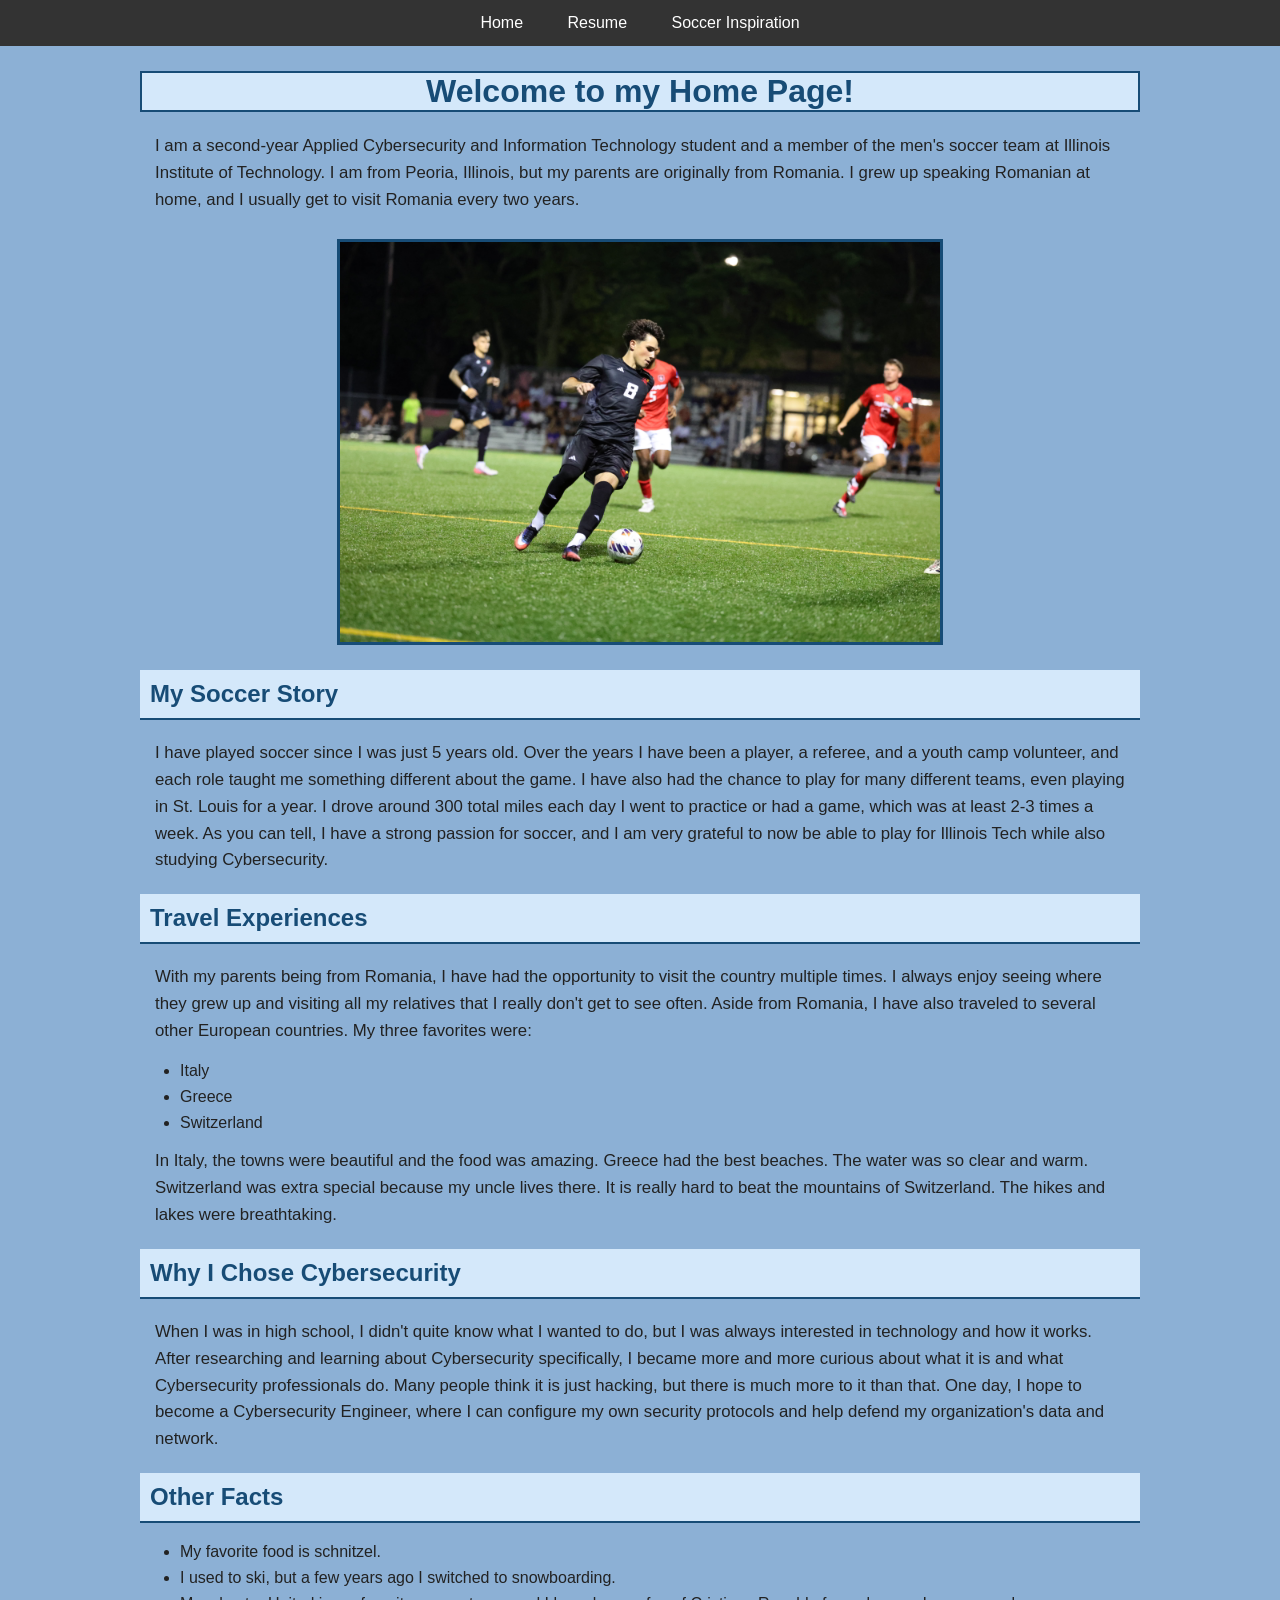
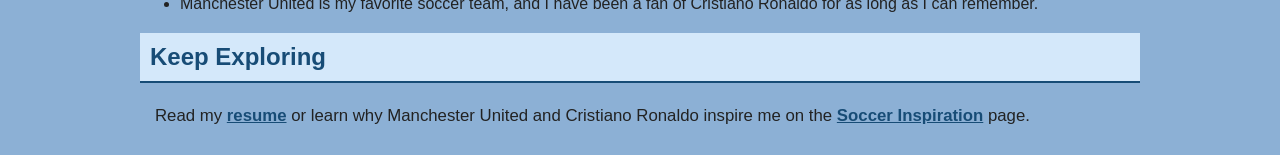
<file: index.html>
<!DOCTYPE html>
<html lang="en">

<head>
  <meta charset="utf-8">
  <meta name="viewport" content="width=device-width, initial-scale=1">
  
  <link rel="stylesheet" href="css/homeStyles.css">

  <title>Project 2</title>
</head>

<body>
  <header>
    <nav>
      <ul>
        <li><a href="index.html">Home</a></li>
        <li><a href="resume.html">Resume</a></li>
        <li><a href="soccer.html">Soccer Inspiration</a></li>
      </ul>
    </nav>
  </header>
  
  <main>
    <h1>Welcome to my Home Page!</h1>
    <p>I am a second-year Applied Cybersecurity and Information Technology student and a member of the men's soccer team at Illinois Institute of Technology. I am from Peoria, Illinois, but my parents are originally from Romania. I grew up speaking Romanian at home, and I usually get to visit Romania every two years.</p>
    <img src="images/IITYear2SoccerPicture2.jpg" alt="IIT Game Picture" width="600">
    
    <h2>My Soccer Story</h2>
    <p>I have played soccer since I was just 5 years old. Over the years I have been a player, a referee, and a youth camp volunteer, and each role taught me something different about the game. I have also had the chance to play for many different teams, even playing in St. Louis for a year. I drove around 300 total miles each day I went to practice or had a game, which was at least 2-3 times a week. As you can tell, I have a strong passion for soccer, and I am very grateful to now be able to play for Illinois Tech while also studying Cybersecurity.</p>
    
    <h2>Travel Experiences</h2>
    <p>With my parents being from Romania, I have had the opportunity to visit the country multiple times. I always enjoy seeing where they grew up and visiting all my relatives that I really don't get to see often. Aside from Romania, I have also traveled to several other European countries. My three favorites were:</p>
    <ul>
      <li>Italy</li>
      <li>Greece</li>
      <li>Switzerland</li>
    </ul>
    <p>In Italy, the towns were beautiful and the food was amazing. Greece had the best beaches. The water was so clear and warm. Switzerland was extra special because my uncle lives there. It is really hard to beat the mountains of Switzerland. The hikes and lakes were breathtaking.</p>
    
    <h2>Why I Chose Cybersecurity</h2>
    <p>When I was in high school, I didn't quite know what I wanted to do, but I was always interested in technology and how it works. After researching and learning about Cybersecurity specifically, I became more and more curious about what it is and what Cybersecurity professionals do. Many people think it is just hacking, but there is much more to it than that. One day, I hope to become a Cybersecurity Engineer, where I can configure my own security protocols and help defend my organization's data and network.</p>
  
    <h2>Other Facts</h2>
    <ul>
      <li>My favorite food is schnitzel.</li>
      <li>I used to ski, but a few years ago I switched to snowboarding.</li>
      <li>Manchester United is my favorite soccer team, and I have been a fan of Cristiano Ronaldo for as long as I can remember.</li>
    </ul>
 
    <h2>Keep Exploring</h2>
    <p>Read my <a href="resume.html">resume</a> or learn why Manchester United and Cristiano Ronaldo inspire me on the <a href="soccer.html">Soccer Inspiration</a> page.</p>
  </main>
  
</body>

</html>
</file>
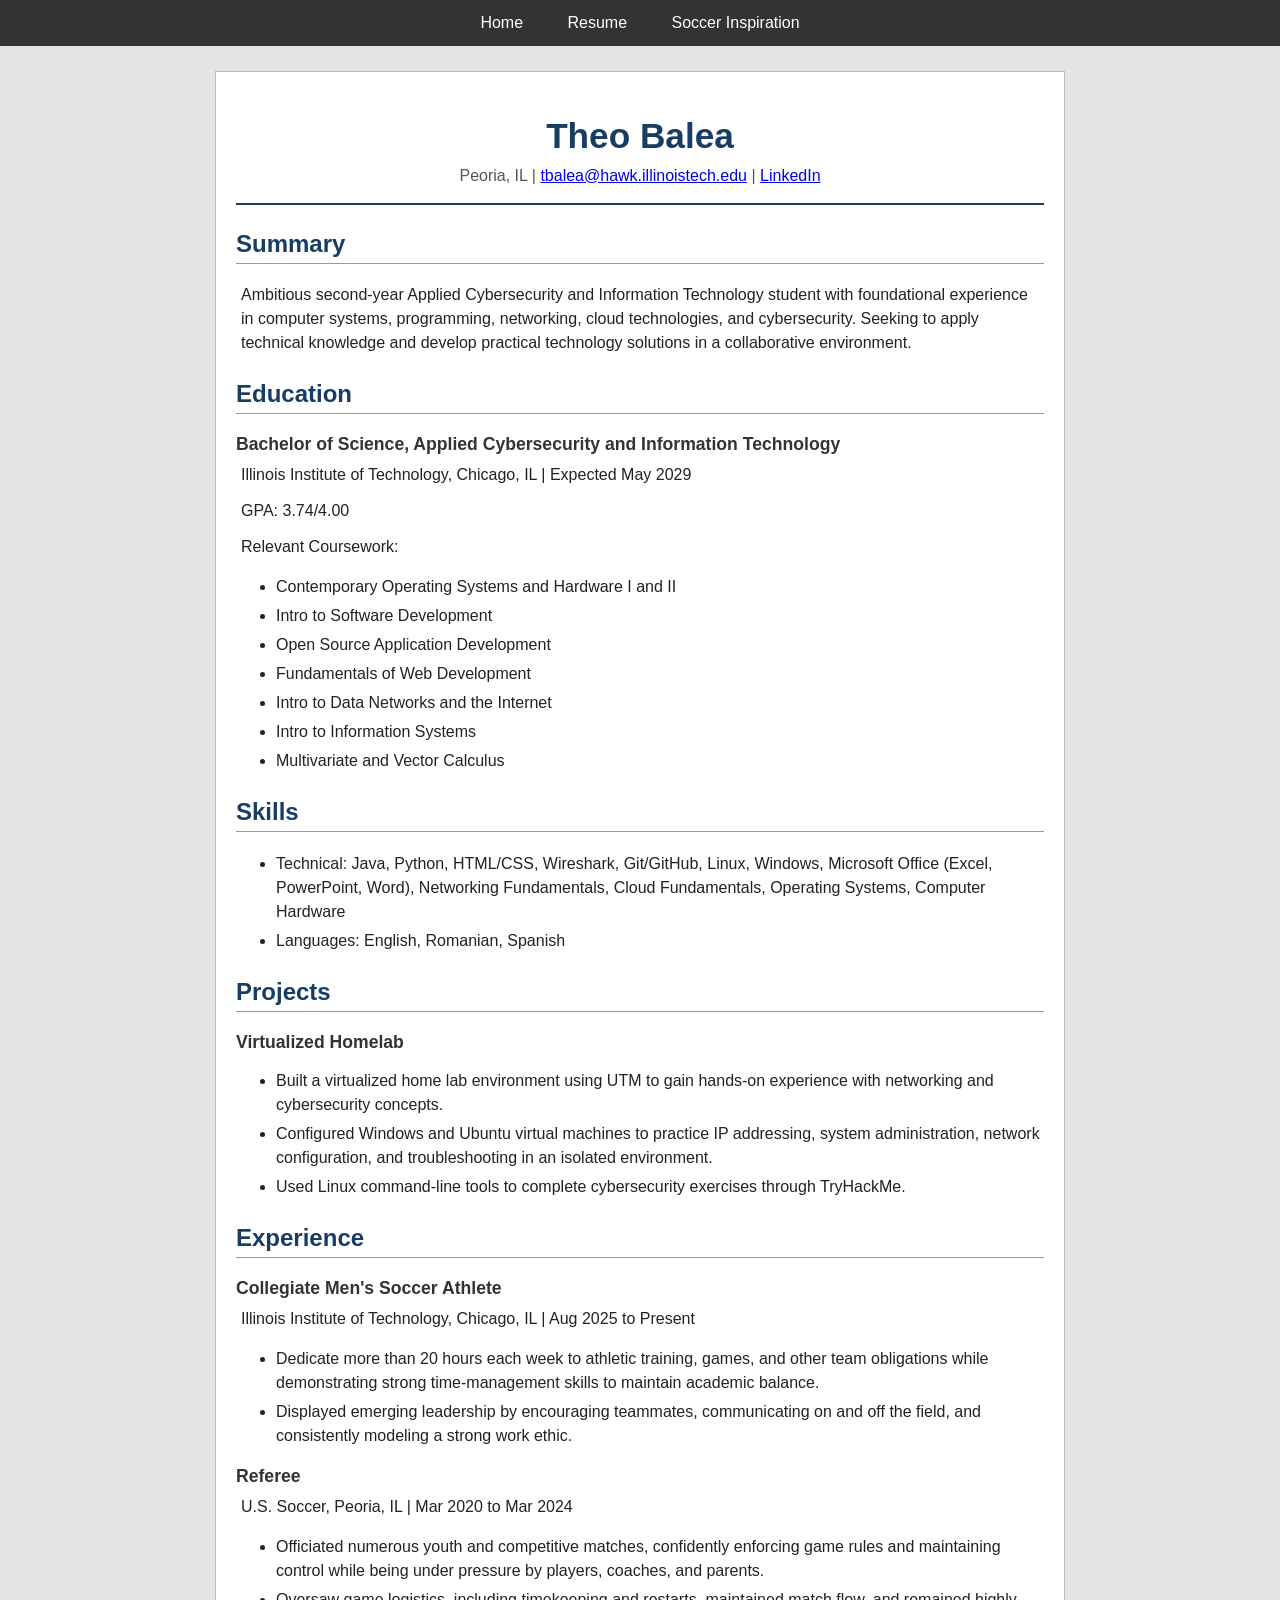
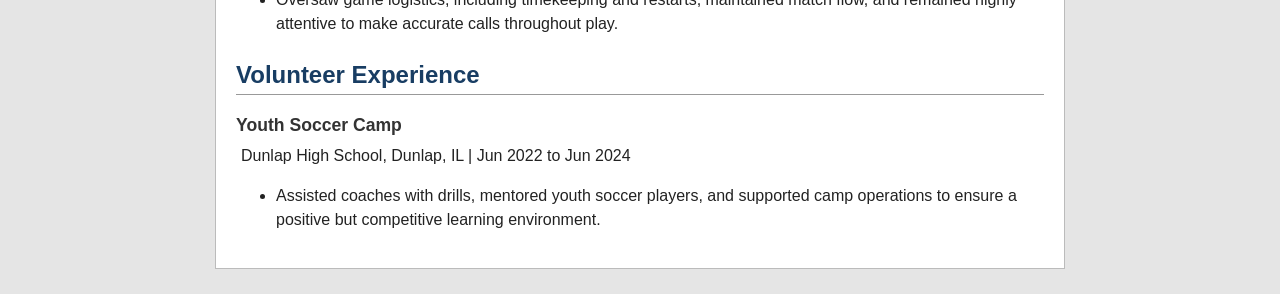
<file: resume.html>
<!DOCTYPE html>
<html lang="en">

<head>
  <meta charset="utf-8">
  <meta name="viewport" content="width=device-width, initial-scale=1">
  
  <link rel="stylesheet" href="css/resumeStyles.css">

  <title>Project 2</title>
</head>

<body>
  <header>
    <nav>
      <ul>
        <li><a href="index.html">Home</a></li>
        <li><a href="resume.html">Resume</a></li>
        <li><a href="soccer.html">Soccer Inspiration</a></li>
      </ul>
    </nav>
  </header>

  <main>
    <h1>Theo Balea</h1>
    <p class="contact">Peoria, IL | <a href="mailto:tbalea@hawk.illinoistech.edu">tbalea@hawk.illinoistech.edu</a> | <a href="https://www.linkedin.com/in/theobalea/">LinkedIn</a></p>
 
    <h2>Summary</h2>
    <p>Ambitious second-year Applied Cybersecurity and Information Technology student with foundational experience in computer systems, programming, networking, cloud technologies, and cybersecurity. Seeking to apply technical knowledge and develop practical technology solutions in a collaborative environment.</p>
 
    <h2>Education</h2>
    <h3>Bachelor of Science, Applied Cybersecurity and Information Technology</h3>
    <p>Illinois Institute of Technology, Chicago, IL | Expected May 2029</p>
    <p>GPA: 3.74/4.00</p>
    <p>Relevant Coursework:</p>
    <ul>
      <li>Contemporary Operating Systems and Hardware I and II</li>
      <li>Intro to Software Development</li>
      <li>Open Source Application Development</li>
      <li>Fundamentals of Web Development</li>
      <li>Intro to Data Networks and the Internet</li>
      <li>Intro to Information Systems</li>
      <li>Multivariate and Vector Calculus</li>
    </ul>
 
    <h2>Skills</h2>
    <ul>
      <li>Technical: Java, Python, HTML/CSS, Wireshark, Git/GitHub, Linux, Windows, Microsoft Office (Excel, PowerPoint, Word), Networking Fundamentals, Cloud Fundamentals, Operating Systems, Computer Hardware</li>
      <li>Languages: English, Romanian, Spanish</li>
    </ul>
 
    <h2>Projects</h2>
    <h3>Virtualized Homelab</h3>
    <ul>
      <li>Built a virtualized home lab environment using UTM to gain hands-on experience with networking and cybersecurity concepts.</li>
      <li>Configured Windows and Ubuntu virtual machines to practice IP addressing, system administration, network configuration, and troubleshooting in an isolated environment.</li>
      <li>Used Linux command-line tools to complete cybersecurity exercises through TryHackMe.</li>
    </ul>
 
    <h2>Experience</h2>
    <h3>Collegiate Men's Soccer Athlete</h3>
    <p>Illinois Institute of Technology, Chicago, IL | Aug 2025 to Present</p>
    <ul>
      <li>Dedicate more than 20 hours each week to athletic training, games, and other team obligations while demonstrating strong time-management skills to maintain academic balance.</li>
      <li>Displayed emerging leadership by encouraging teammates, communicating on and off the field, and consistently modeling a strong work ethic.</li>
    </ul>
 
    <h3>Referee</h3>
    <p>U.S. Soccer, Peoria, IL | Mar 2020 to Mar 2024</p>
    <ul>
      <li>Officiated numerous youth and competitive matches, confidently enforcing game rules and maintaining control while being under pressure by players, coaches, and parents.</li>
      <li>Oversaw game logistics, including timekeeping and restarts, maintained match flow, and remained highly attentive to make accurate calls throughout play.</li>
    </ul>
 
    <h2>Volunteer Experience</h2>
    <h3>Youth Soccer Camp</h3>
    <p>Dunlap High School, Dunlap, IL | Jun 2022 to Jun 2024</p>
    <ul>
      <li>Assisted coaches with drills, mentored youth soccer players, and supported camp operations to ensure a positive but competitive learning environment.</li>
    </ul>
  </main>

</body>

</html>
</file>
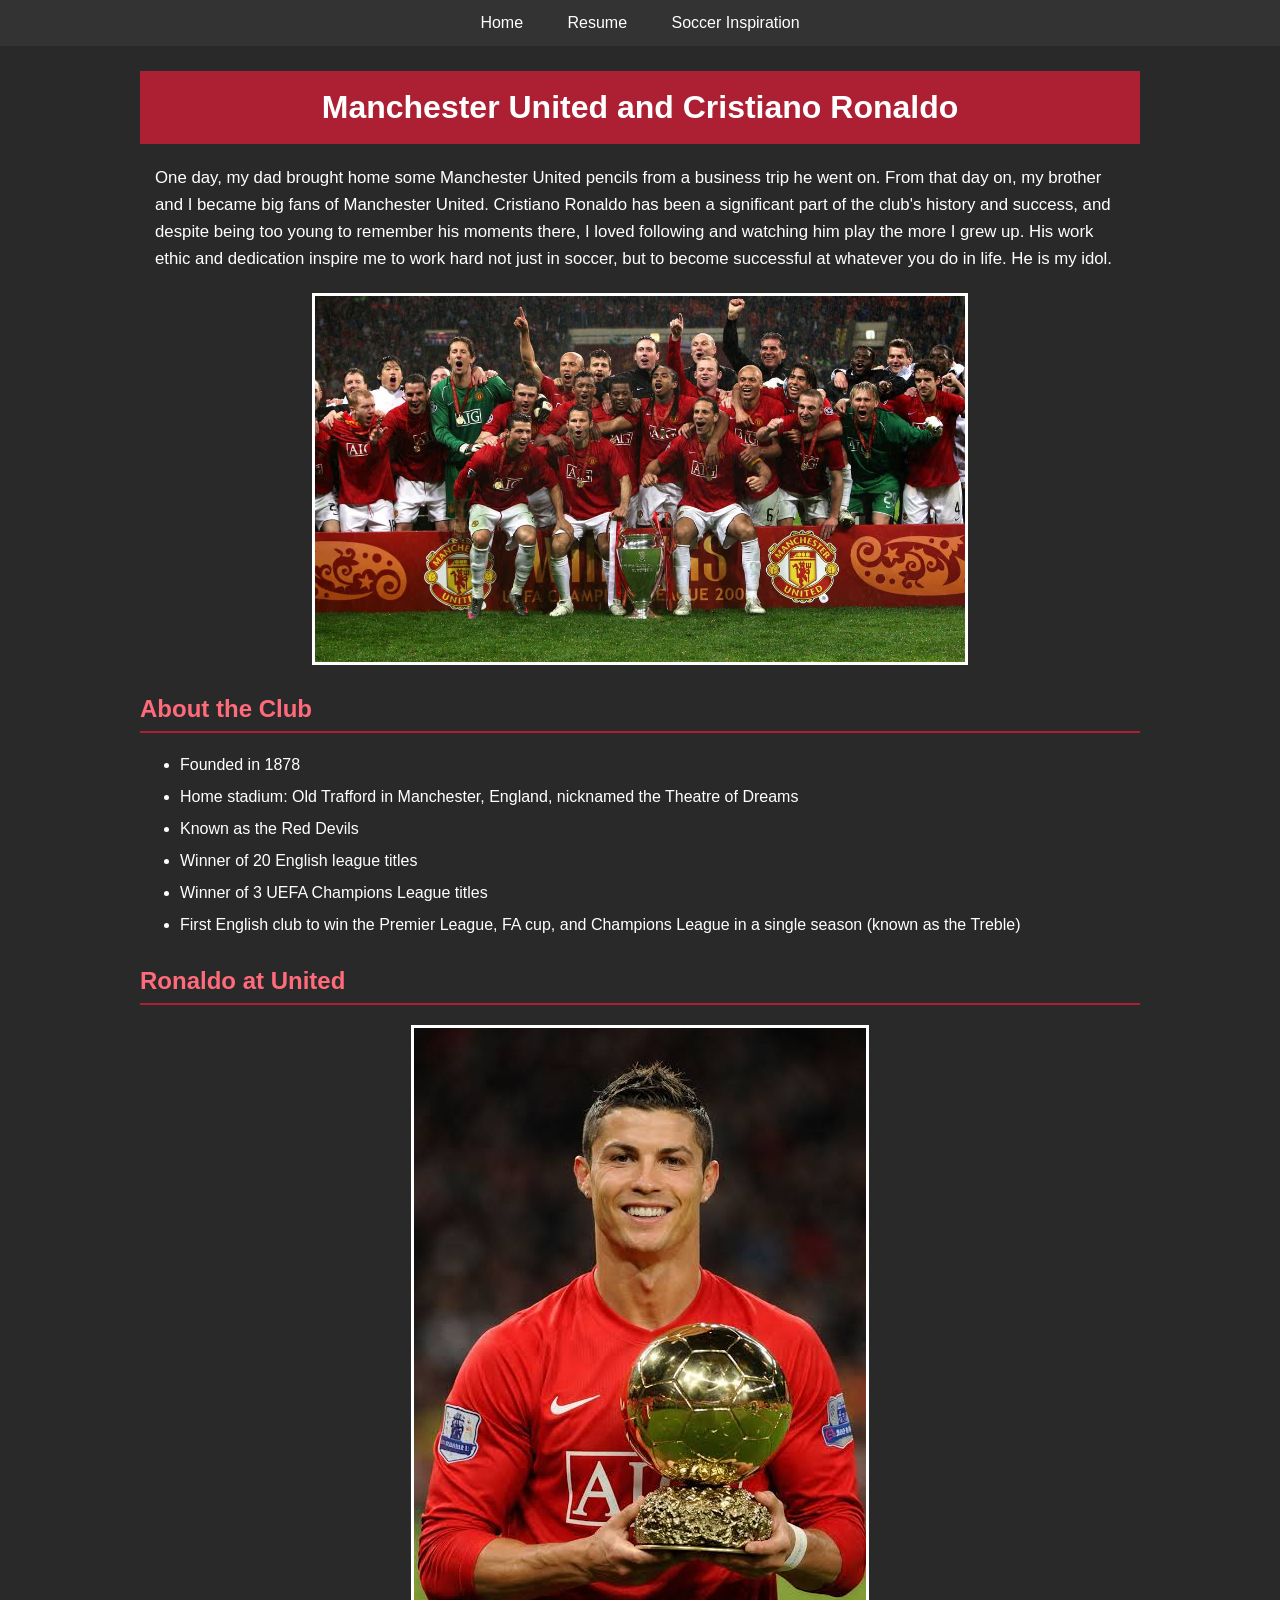
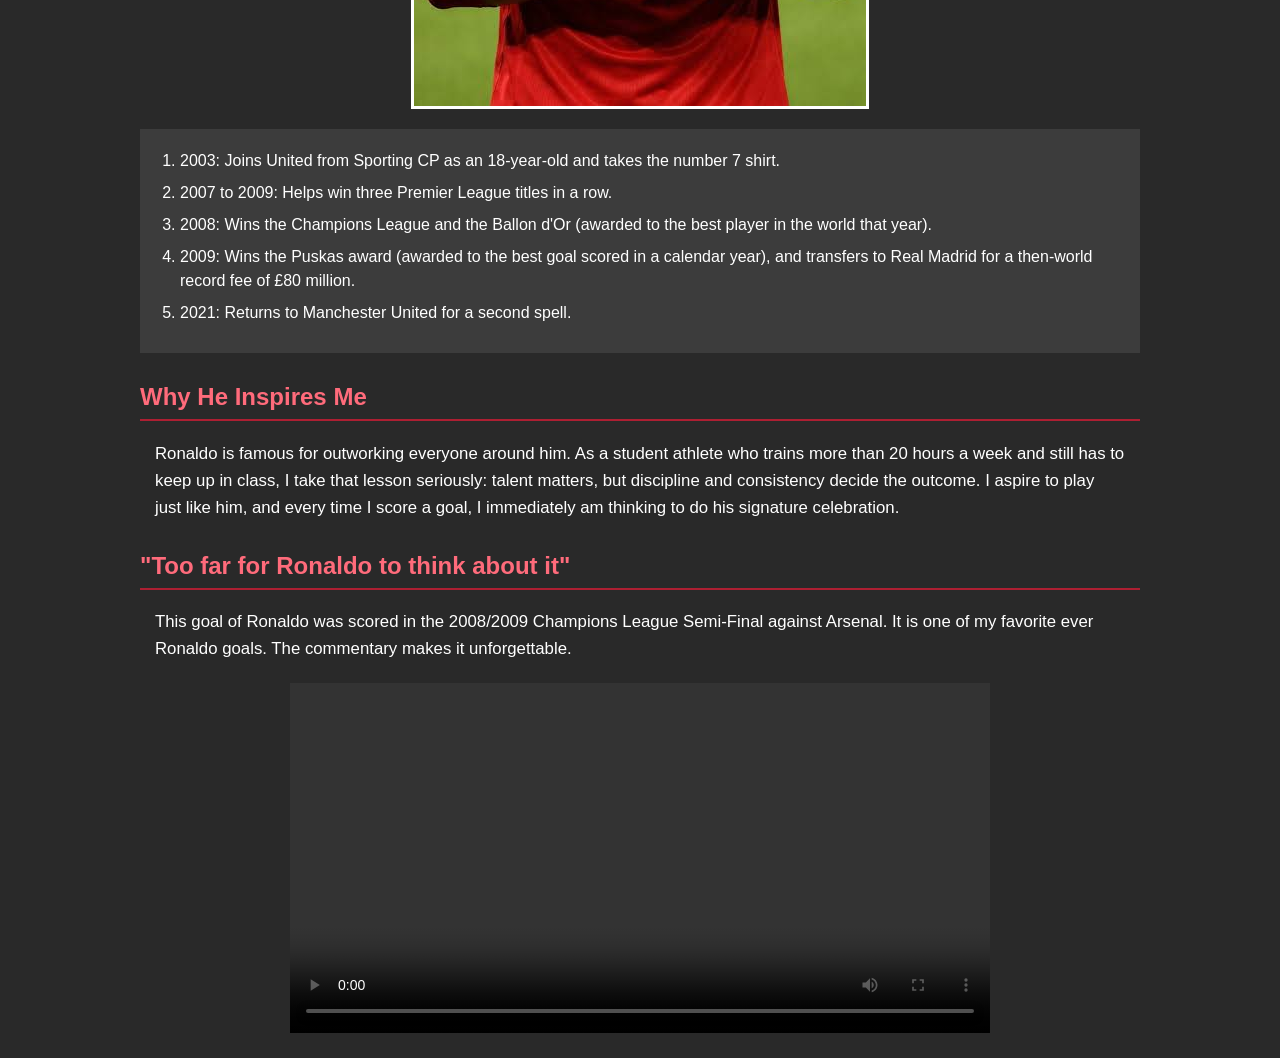
<file: soccer.html>
<!DOCTYPE html>
<html lang="en">

<head>
  <meta charset="utf-8">
  <meta name="viewport" content="width=device-width, initial-scale=1">
  
  <link rel="stylesheet" href="css/soccerStyles.css">

  <title>Project 2</title>
</head>

<body>
  <header>
    <nav>
      <ul>
        <li><a href="index.html">Home</a></li>
        <li><a href="resume.html">Resume</a></li>
        <li><a href="soccer.html">Soccer Inspiration</a></li>
      </ul>
    </nav>
  </header>

  <main>
    <h1>Manchester United and Cristiano Ronaldo</h1>
    <p>One day, my dad brought home some Manchester United pencils from a business trip he went on. From that day on, my brother and I became big fans of Manchester United. Cristiano Ronaldo has been a significant part of the club's history and success, and despite being too young to remember his moments there, I loved following and watching him play the more I grew up. His work ethic and dedication inspire me to work hard not just in soccer, but to become successful at whatever you do in life. He is my idol.</p>
 
    <img src="images/ManU2008.jpg" alt="Old Trafford, the home stadium of Manchester United" width="650">
 
    <h2>About the Club</h2>
    <ul>
      <li>Founded in 1878</li>
      <li>Home stadium: Old Trafford in Manchester, England, nicknamed the Theatre of Dreams</li>
      <li>Known as the Red Devils</li>
      <li>Winner of 20 English league titles</li>
      <li>Winner of 3 UEFA Champions League titles</li>
      <li>First English club to win the Premier League, FA cup, and Champions League in a single season (known as the Treble)</li>
    </ul>
 
    <h2>Ronaldo at United</h2>
    <img src="images/RonaldoBalonD'or.jpg" alt="Cristiano Ronaldo playing for Manchester United" height="500">
    <ol>
      <li>2003: Joins United from Sporting CP as an 18-year-old and takes the number 7 shirt.</li>
      <li>2007 to 2009: Helps win three Premier League titles in a row.</li>
      <li>2008: Wins the Champions League and the Ballon d'Or (awarded to the best player in the world that year).</li>
      <li>2009: Wins the Puskas award (awarded to the best goal scored in a calendar year), and transfers to Real Madrid for a then-world record fee of £80 million.</li>
      <li>2021: Returns to Manchester United for a second spell.</li>
    </ol>
 
    <h2>Why He Inspires Me</h2>
    <p>Ronaldo is famous for outworking everyone around him. As a student athlete who trains more than 20 hours a week and still has to keep up in class, I take that lesson seriously: talent matters, but discipline and consistency decide the outcome. I aspire to play just like him, and every time I score a goal, I immediately am thinking to do his signature celebration.</p>
 
    <h2>"Too far for Ronaldo to think about it"</h2>
    <p>This goal of Ronaldo was scored in the 2008/2009 Champions League Semi-Final against Arsenal. It is one of my favorite ever Ronaldo goals. The commentary makes it unforgettable.</p>
    <video controls>
      <source src="RonaldoFreeKick.mp4" type="video/mp4">
    </video>
  </main> 

</body>

</html>
</file>
<file: css/homeStyles.css>
/* Navigation: Same on all three pages */

nav {
  background-color: #333333;
}

nav ul {
  list-style-type: none;
  margin: 0;
  padding: 0;
  text-align: center;
}

nav ul li {
  display: inline-block;
}

nav ul li a {
  display: block;
  padding: 14px 20px;
  color: white;
  text-decoration: none;
}

nav ul li a:hover {
  background-color: #555555;
}

/* Style 1: Light blue background and basic font */
body {
  margin: 0;
  background-color: #8cb0d5;
  color: #222222;
  font-family: Arial, sans-serif;
}

/* Style 2: Fluid page width */
main {
  width: 85%;
  max-width: 1000px;
  margin: 25px auto;
}

/* Style 3: Centered blue main heading */
h1 {
  color: #174c76;
  background-color: #d4e8fa;
  border: 2px solid #174c76;
  text-align: center;
  font-size: 2em;
}

/* Style 4: Light blue section headings with bottom border */
h2 {
  color: #174c76;
  background-color: #d4e8fa;
  border-bottom: 2px solid #174c76;
  padding: 10px;
}

/* Style 5: Easy-to-read paragraphs */
main p {
  line-height: 1.6;
  font-size: 1.05em;
  padding-left: 15px;
  padding-right: 15px;
}

/* Style 6: Centered image with a simple border */
main img {
  display: block;
  max-width: 90%;
  height: auto;
  margin: 25px auto;
  border: 3px solid #174c76;
}

/* Style 7: Spacing between bullet points */
main li {
  margin-bottom: 8px;
}

/* Style 8: Blue links at bottom of the page */
main a {
  color: #174c76;
  font-weight: bold;
}
</file>
<file: css/resumeStyles.css>
/* Navigation: Same on all three pages */

nav {
  background-color: #333333;
}

nav ul {
  list-style-type: none;
  margin: 0;
  padding: 0;
  text-align: center;
}

nav ul li {
  display: inline-block;
}

nav ul li a {
  display: block;
  padding: 14px 20px;
  color: white;
  text-decoration: none;
}

nav ul li a:hover {
  background-color: #555555;
}

/* Style 1: Gray background and basic font */
body {
  margin: 0;
  background-color: #e5e5e5;
  color: #222222;
  font-family: Arial, sans-serif;
}

/* Style 2: Adjusted width for whole page */
main {
  width: 850px;
  max-width: 90%;
  margin: 25px auto;
  padding: 20px;
  background-color: white;
  border: 1px solid #bbbbbb;
  box-sizing: border-box;
}

/* Style 3: Large and centered name */
h1 {
  color: #183d63;
  text-align: center;
  font-size: 2.2em;
  margin-bottom: 5px;
}

/* Style 4: Centered contact information */
.contact {
  text-align: center;
  color: #555555;
  border-bottom: 2px solid #183d63;
  padding-bottom: 15px;
}

/* Style 5: Navy section headings with underline */
h2 {
  color: #183d63;
  border-bottom: 1px solid #999999;
  padding-bottom: 5px;
  margin-top: 25px;
}

/* Style 6: Smaller subsection headings */
h3 {
  color: #333333;
  font-size: 1.1em;
  margin-bottom: 5px;
}

/* Style 7: Readable paragraph spacing */
main p {
  line-height: 1.5;
  margin-top: 8px;
  margin-bottom: 12px;
  padding-left: 5px;
  padding-right: 5px;
}

/* Style 8: Adjusted bullet lists */
main li {
  line-height: 1.5;
  margin-bottom: 5px;
}
</file>
<file: css/soccerStyles.css>
/* Navigation: Same on all three pages */

nav {
  background-color: #333333;
}

nav ul {
  list-style-type: none;
  margin: 0;
  padding: 0;
  text-align: center;
}

nav ul li {
  display: inline-block;
}

nav ul li a {
  display: block;
  padding: 14px 20px;
  color: white;
  text-decoration: none;
}

nav ul li a:hover {
  background-color: #555555;
}

/* Style 1: Dark background with white text */
body {
  margin: 0;
  background-color: #292929;
  color: white;
  font-family: Arial, sans-serif;
}

/* Style 2: Fluid page width */
main {
  width: 85%;
  max-width: 1000px;
  margin: 25px auto;
}

/* Style 3: Main heading with red background */
h1 {
  color: white;
  background-color: #ad1f32;
  text-align: center;
  font-size: 2em;
  padding: 18px;
}

/* Style 4: Red section headings with underline */
h2 {
  color: #ff6b7b;
  border-bottom: 2px solid #ad1f32;
  padding-bottom: 8px;
  margin-top: 30px;
}

/* Style 5: Easy-to-read paragraphs and formatting */
main p {
  line-height: 1.6;
  font-size: 1.05em;
  padding-left: 15px;
  padding-right: 15px;
}

/* Style 6: Centered pictures with white borders */
main img {
  display: block;
  max-width: 90%;
  height: auto;
  margin: 20px auto;
  border: 3px solid white;
}

/* Style 7: Light gray background for the Ronaldo timeline */
main ol {
  background-color: #3c3c3c;
  padding: 20px 20px 20px 40px;
}

/* Style 8: Spacing for list items */
main li {
  line-height: 1.5;
  margin-bottom: 8px;
}

/* Style 9: Centered video with and adjusted width */
main video {
  display: block;
  width: 80%;
  max-width: 700px;
  height: auto;
  margin: 20px auto;
}
</file>
